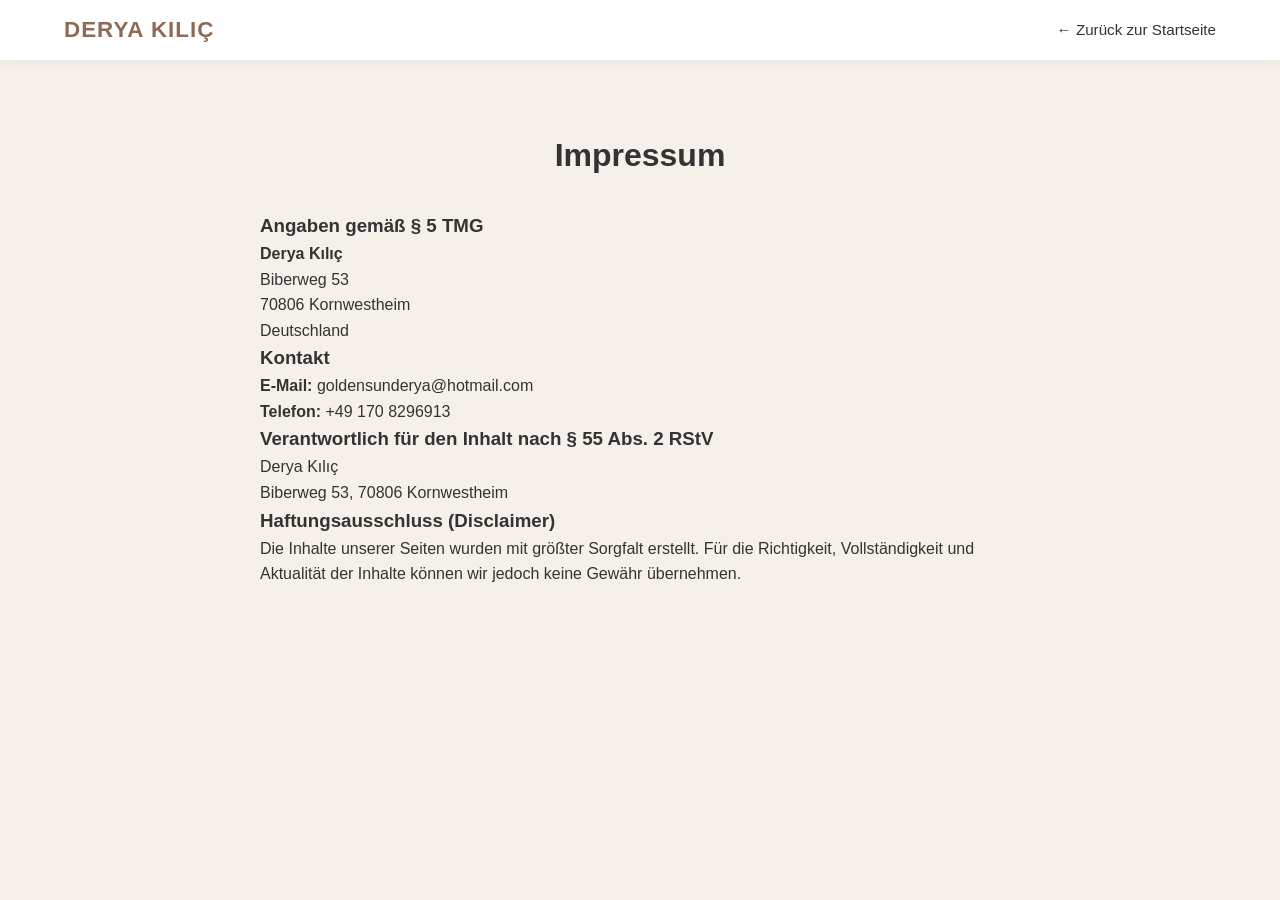
<file: impressum.html>
<!DOCTYPE html>
<html lang="de">
<head>
    <meta charset="UTF-8">
    <meta name="viewport" content="width=device-width, initial-scale=1.0">
    <title>Impressum | Derya Kılıç</title>
    <link rel="stylesheet" href="style.css">
</head>
<body class="gray-bg">
    <header>
        <div class="logo-container">
            <div class="logo"><a href="index.html" style="text-decoration:none; color:inherit;">DERYA KILIÇ</a></div>
        </div>
        <nav><a href="index.html">← Zurück zur Startseite</a></nav>
    </header>

    <div class="container page-section" style="max-width: 800px; text-align: left;">
        <h1 style="text-align: center; margin-bottom: 30px;">Impressum</h1>
        
        <div class="legal-card">
            <h3>Angaben gemäß § 5 TMG</h3>
            <p><strong>Derya Kılıç</strong><br>Biberweg 53<br>70806 Kornwestheim<br>Deutschland</p>
        </div>

        <div class="legal-card">
            <h3>Kontakt</h3>
            <p><strong>E-Mail:</strong> goldensunderya@hotmail.com<br><strong>Telefon:</strong> +49 170 8296913</p>
        </div>

        <div class="legal-card">
            <h3>Verantwortlich für den Inhalt nach § 55 Abs. 2 RStV</h3>
            <p>Derya Kılıç<br>Biberweg 53, 70806 Kornwestheim</p>
        </div>

        <div class="legal-card">
            <h3>Haftungsausschluss (Disclaimer)</h3>
            <p>Die Inhalte unserer Seiten wurden mit größter Sorgfalt erstellt. Für die Richtigkeit, Vollständigkeit und Aktualität der Inhalte können wir jedoch keine Gewähr übernehmen.</p>
        </div>
    </div>
</body>
</html>
</file>
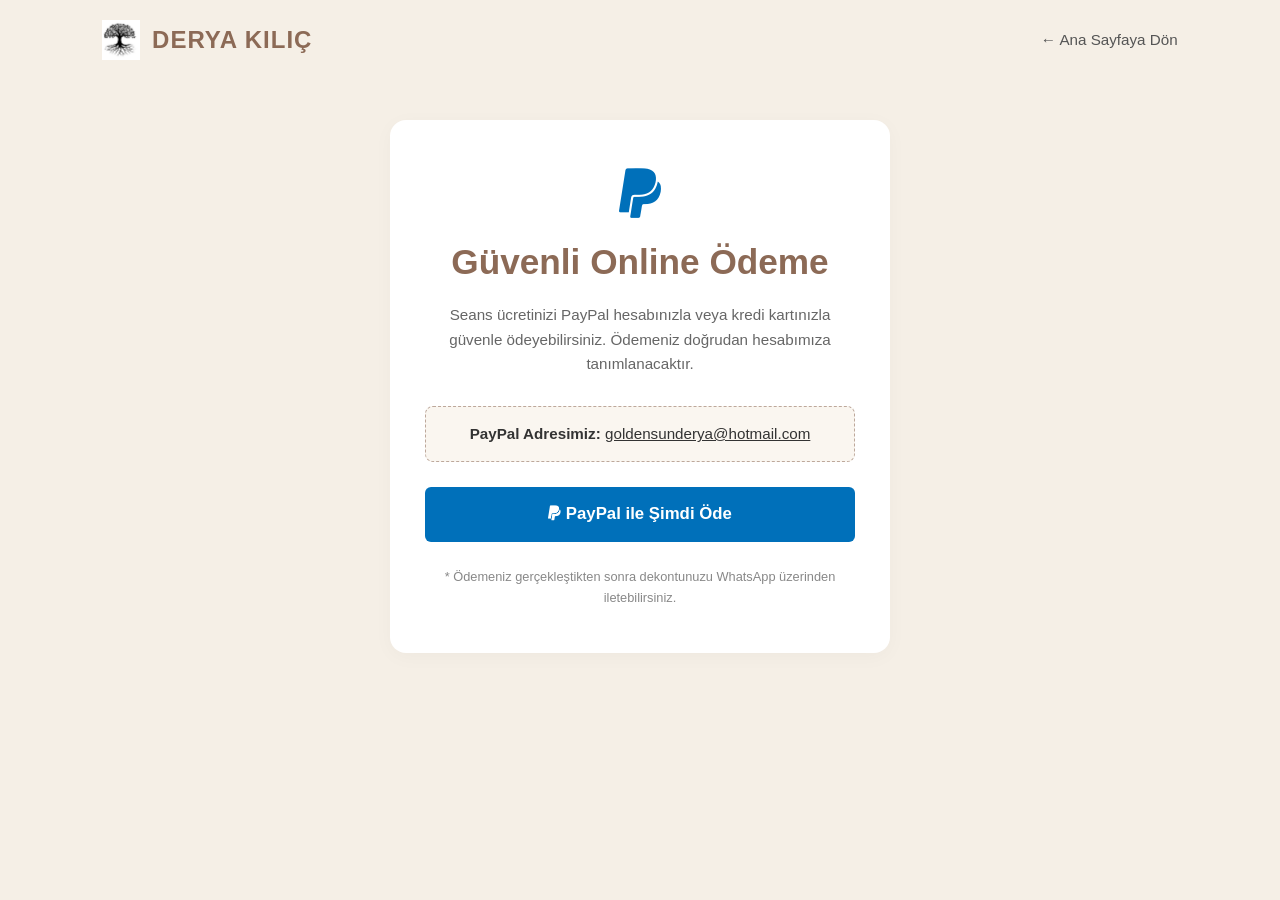
<file: odeme.html>
<!DOCTYPE html>
<html lang="tr">
<head>
    <meta charset="UTF-8">
    <meta name="viewport" content="width=device-width, initial-scale=1.0">
    <title>Güvenli Online Ödeme | Derya Kılıç</title>
    <link rel="stylesheet" href="style.css">
    <link rel="stylesheet" href="https://cdnjs.cloudflare.com/ajax/libs/font-awesome/6.0.0/css/all.min.css">
</head>
<body style="background-color: #f5efe6;">

    <!-- HEADER (Minimalist wie im Bild) -->
    <header style="background: transparent; box-shadow: none; padding: 20px 8%; display: flex; justify-content: space-between; align-items: center;">
        <div class="logo-container">
            <!-- WICHTIG: Dateiendung auf logobaum.png geändert -->
            <img src="logobaum.png" alt="Derya Kılıç Logo" class="tree-icon-img" style="height: 40px;" onerror="this.style.display='none'">
            <div class="logo" style="color: #8c6a56; font-size: 1.5rem; font-weight: 700;">DERYA KILIÇ</div>
        </div>
        <div>
            <a href="index.html" style="color: #555; text-decoration: none; font-size: 0.95rem;">&larr; Ana Sayfaya Dön</a>
        </div>
    </header>

    <!-- MAIN CONTENT -->
    <main style="display: flex; justify-content: center; align-items: center; padding: 40px 20px;">
        <div style="background: #ffffff; border-radius: 16px; padding: 45px 35px; max-width: 500px; width: 100%; text-align: center; box-shadow: 0 4px 20px rgba(0,0,0,0.03);">
            
            <!-- Paypal Logo Top -->
            <i class="fab fa-paypal" style="font-size: 3.5rem; color: #0070ba; margin-bottom: 20px;"></i>

            <h1 style="color: #8c6a56; font-size: 2.2rem; font-weight: 700; margin-bottom: 20px; line-height: 1.2;">Güvenli Online Ödeme</h1>

            <p style="color: #666; font-size: 0.95rem; line-height: 1.6; margin-bottom: 30px;">
                Seans ücretinizi PayPal hesabınızla veya kredi kartınızla güvenle ödeyebilirsiniz. Ödemeniz doğrudan hesabımıza tanımlanacaktır.
            </p>

            <!-- Info Box für PayPal Adresse -->
            <div style="border: 1px dashed #bda89b; background-color: #faf6f0; border-radius: 8px; padding: 15px; margin-bottom: 25px;">
                <p style="margin: 0; color: #333; font-size: 0.95rem;">
                    <strong>PayPal Adresimiz:</strong> <a href="mailto:goldensunderya@hotmail.com" style="color: #333; text-decoration: underline;">goldensunderya@hotmail.com</a>
                </p>
            </div>

            <!-- Pay Button -->
            <a href="https://www.paypal.com" target="_blank" rel="noopener noreferrer" class="btn-paypal-pay" style="display: block; width: 100%; background-color: #0070ba; color: white; padding: 14px; border-radius: 6px; font-weight: bold; font-size: 1.05rem; text-decoration: none; box-sizing: border-box; transition: background 0.2s;">
                <i class="fab fa-paypal"></i> PayPal ile Şimdi Öde
            </a>

            <!-- Subtext -->
            <p style="color: #888; font-size: 0.8rem; margin-top: 25px; margin-bottom: 0;">
                * Ödemeniz gerçekleştikten sonra dekontunuzu WhatsApp üzerinden iletebilirsiniz.
            </p>

        </div>
    </main>

    <script src="script.js"></script>
</body>
</html>
</file>
<file: style.css>
/* ==========================================
   1. GRUNDEINSTELLUNGEN & PALETTE
   ========================================== */
:root {
    --primary-color: #8c6a56;
    --primary-hover: #725442;
    --bg-light: #fdfbf7;
    --text-color: #333333;
    --text-muted: #666666;
    --card-bg: #ffffff;
    --border-radius: 12px;
    --shadow: 0 4px 20px rgba(0, 0, 0, 0.06);
}

* {
    margin: 0;
    padding: 0;
    box-sizing: border-box;
    font-family: 'Segoe UI', Tahoma, Geneva, Verdana, sans-serif;
}

body {
    background-color: var(--bg-light);
    color: var(--text-color);
    line-height: 1.6;
}

a { 
    text-decoration: none; 
    color: inherit; 
}

/* ==========================================
   2. HEADER & NAVIGATION
   ========================================== */
header {
    background-color: #ffffff;
    display: flex;
    justify-content: space-between;
    align-items: center;
    padding: 12px 5%;
    box-shadow: 0 2px 10px rgba(0,0,0,0.05);
    position: sticky;
    top: 0;
    z-index: 1000;
}

.logo-container { 
    display: flex; 
    align-items: center; 
    gap: 12px; 
}

.tree-icon-img { 
    height: 48px; 
    width: auto; 
    object-fit: contain; 
}

.logo { 
    font-size: 1.4rem; 
    font-weight: 700; 
    color: var(--primary-color); 
    letter-spacing: 1px; 
}

nav { 
    display: flex; 
    align-items: center; 
    gap: 18px; 
}

nav a { 
    color: var(--text-color); 
    font-weight: 500; 
    font-size: 0.95rem; 
    transition: color 0.3s; 
}

nav a:hover, nav a.active { 
    color: var(--primary-color); 
}

.login-nav-btn {
    background-color: var(--primary-color);
    color: white !important;
    padding: 8px 18px;
    border-radius: 20px;
    transition: background 0.3s;
}

.login-nav-btn:hover { 
    background-color: var(--primary-hover); 
}

/* Custom Translate Box */
.custom-translate-box { 
    background: #f7f3ee; 
    padding: 4px 8px; 
    border-radius: 8px; 
    border: 1px solid #dcd3c9; 
}

.goog-te-gadget-simple { 
    background-color: transparent !important; 
    border: none !important; 
    font-size: 13px !important; 
}

/* ==========================================
   3. HERO SECTION
   ========================================== */
.hero {
    min-height: calc(100vh - 75px);
    background: linear-gradient(135deg, #f8f4ee 0%, #eae0d0 100%);
    display: flex; 
    align-items: center; 
    justify-content: center;
    text-align: center; 
    padding: 40px 20px;
}

.hero-content h1 { font-size: 3.2rem; color: var(--primary-color); margin-bottom: 5px; }
.hero-content h2 { font-size: 1.6rem; font-weight: 400; color: var(--text-muted); margin-bottom: 25px; }
.quote { font-style: italic; font-size: 1.25rem; color: #555; max-width: 650px; margin: 0 auto 35px auto; }
.button-group { display: flex; justify-content: center; gap: 15px; }

.btn { 
    padding: 12px 28px; 
    border-radius: 25px; 
    font-weight: bold; 
    display: inline-flex; 
    align-items: center; 
    gap: 8px; 
    transition: transform 0.2s, box-shadow 0.2s; 
}

.btn:hover { 
    transform: translateY(-2px); 
    box-shadow: 0 5px 15px rgba(0,0,0,0.1); 
}

.whatsapp-btn { background-color: #25D366; color: white; }
.insta-btn { background: linear-gradient(45deg, #f09433 0%, #e6683c 25%, #dc2743 50%, #cc2366 75%, #bc1888 100%); color: white; }

/* ==========================================
   4. LAYOUT & GRID SEKTIONEN
   ========================================== */
.container, .page-container { max-width: 1100px; margin: 0 auto; padding: 70px 20px; }
.gray-bg { background-color: #f5f0ea; width: 100%; }
h2 { text-align: center; font-size: 2.2rem; color: var(--primary-color); margin-bottom: 15px; }
.section-desc { text-align: center; color: var(--text-muted); max-width: 700px; margin: 0 auto 40px auto; }

/* About / Hoş Geldiniz Section */
.about-section { display: flex; align-items: center; gap: 50px; flex-wrap: wrap; }
.about-content-wrapper { display: flex; align-items: center; justify-content: space-between; gap: 40px; }
.about-text { flex: 1.2; min-width: 300px; }
.about-text h2 { text-align: left; }
.about-image { flex: 0.8; display: flex; justify-content: center; min-width: 300px; }
.fancy-frame { padding: 12px; background: white; box-shadow: var(--shadow); border-radius: 16px; }
.profile-img { width: 100%; max-width: 360px; border-radius: 12px; display: block; }

.quote-style { font-style: italic; font-size: 1.15rem; line-height: 1.7; color: #334155; }
.signature-style { font-style: italic; font-weight: bold; font-size: 1.1rem; margin-top: 15px; color: var(--primary-color); }

/* Services Grid */
.services-grid { display: grid; grid-template-columns: repeat(auto-fit, minmax(280px, 1fr)); gap: 20px; }
.card { background: var(--card-bg); padding: 25px; border-radius: var(--border-radius); box-shadow: var(--shadow); }
.card h3 { color: var(--primary-color); margin-bottom: 10px; }
.highlight-card { border-top: 4px solid var(--primary-color); }

/* Pricing */
.pricing-grid { display: flex; justify-content: center; gap: 30px; flex-wrap: wrap; margin-bottom: 30px; }
.price-card { background: white; padding: 30px; border-radius: var(--border-radius); box-shadow: var(--shadow); text-align: center; width: 280px; }
.price-card.highlight { border: 2px solid var(--primary-color); transform: scale(1.03); }
.price-card .price { font-size: 2.2rem; font-weight: bold; color: var(--primary-color); margin: 15px 0; }

/* Cancellation Policy Box */
.cancellation-policy-box {
    background: #fdf2f2;
    border: 1px solid #f5c6cb;
    border-left: 5px solid #d9534f;
    padding: 20px;
    border-radius: 10px;
    display: flex;
    gap: 20px;
    align-items: flex-start;
    max-width: 800px;
    margin: 0 auto;
}
.policy-icon { font-size: 2rem; color: #d9534f; }
.policy-text h4 { color: #721c24; margin-bottom: 8px; font-size: 1.1rem; }
.policy-text p { color: #495057; font-size: 0.95rem; margin-bottom: 8px; }
.policy-text ul { margin-left: 20px; color: #333; font-weight: 600; }

/* PayPal Button */
.payment-section-box { background: #f8f9fa; border: 1px solid #e2e8f0; padding: 20px; border-radius: 10px; }
.btn-paypal, .paypal-custom-btn, .btn-paypal-pay {
    display: inline-block;
    background-color: #0070ba;
    color: #fff !important;
    padding: 12px 24px;
    border-radius: 6px;
    font-weight: bold;
    text-align: center;
    transition: background 0.2s;
}
.btn-paypal:hover, .paypal-custom-btn:hover, .btn-paypal-pay:hover { background-color: #005ea6; }

/* ==========================================
   5. DANİŞAN YORUMLARI
   ========================================== */
.comments-modern-grid {
    display: grid;
    grid-template-columns: repeat(auto-fit, minmax(280px, 1fr));
    gap: 25px;
    margin-top: 30px;
    margin-bottom: 50px;
}

.comment-card, .comment-card-modern {
    background: #ffffff;
    padding: 25px;
    border-radius: 16px;
    box-shadow: 0 4px 15px rgba(0,0,0,0.05);
    border: 1px solid #efe6dd;
    display: flex;
    flex-direction: column;
    justify-content: space-between;
    transition: transform 0.2s ease, box-shadow 0.2s ease;
}

.comment-card:hover, .comment-card-modern:hover { 
    transform: translateY(-4px); 
    box-shadow: 0 8px 25px rgba(0, 0, 0, 0.1);
}

.comment-stars, .comment-stars-display, .stars {
    color: #f1c40f;
    font-size: 1.2rem;
    letter-spacing: 2px;
    margin-bottom: 12px;
}

.comment-text, .comment-text-body {
    font-style: italic;
    color: #555;
    font-size: 0.95rem;
    line-height: 1.6;
    margin-bottom: 15px;
}

.comment-header {
    display: flex;
    justify-content: space-between;
    align-items: center;
    margin-bottom: 10px;
}

.comment-author, .comment-author-name {
    font-weight: bold;
    color: var(--primary-color);
    text-align: right;
    font-size: 0.9rem;
}

/* Yorum Formu */
.comment-form-container {
    background: #ffffff;
    padding: 35px;
    border-radius: 16px;
    box-shadow: var(--shadow);
    max-width: 750px;
    margin: 0 auto;
    border: 1px solid #eae0d5;
}

.comment-form-container h3 { color: var(--primary-color); margin-bottom: 20px; text-align: center; }

.comment-form-grid {
    display: grid;
    grid-template-columns: 1fr 1fr;
    gap: 20px;
}

.full-width { grid-column: 1 / -1; }

.btn-submit-comment {
    background: var(--primary-color);
    color: white;
    padding: 12px 25px;
    border: none;
    border-radius: 8px;
    font-weight: bold;
    font-size: 1rem;
    cursor: pointer;
    width: 100%;
    margin-top: 15px;
    transition: background 0.3s ease;
}
.btn-submit-comment:hover { background: var(--primary-hover); }

/* ==========================================
   6. PORTAL & KALENDER
   ========================================== */
.portal-body { background-color: #f4efe9; }

.portal-wrapper {
    display: flex;
    justify-content: center;
    align-items: center;
    min-height: 70vh;
    padding: 20px;
    background-color: #f7f3ee;
}

.portal-container { max-width: 1000px; margin: 40px auto; padding: 0 20px; }

.portal-card { 
    background: white; 
    padding: 40px; 
    border-radius: 16px; 
    box-shadow: var(--shadow); 
    width: 100%;
    max-width: 650px;
    text-align: center;
    margin: 0 auto;
}

.portal-header { text-align: center; margin-bottom: 30px; }
.portal-icon { font-size: 3rem; color: var(--primary-color); margin-bottom: 15px; }

.portal-card h2 {
    color: var(--primary-color);
    font-size: 2.2rem;
    font-weight: 700;
    margin-bottom: 15px;
}

.portal-subtitle {
    color: #666666;
    font-size: 0.95rem;
    margin-bottom: 30px;
}

#accessCode {
    width: 100%;
    padding: 14px 18px;
    border: 1px solid #dcdcdc;
    border-radius: 8px;
    font-size: 1rem;
    color: #333;
    outline: none;
    margin-bottom: 20px;
}

#accessCode:focus { border-color: var(--primary-color); }

.btn-portal-submit, .portal-btn { 
    width: 100%; 
    background: var(--primary-color); 
    color: white; 
    border: none; 
    padding: 15px; 
    border-radius: 8px; 
    font-size: 1rem; 
    font-weight: bold; 
    cursor: pointer; 
    transition: background-color 0.2s ease;
}

.btn-portal-submit:hover, .portal-btn:hover { background-color: var(--primary-hover); }

.error-msg, .login-error-text { color: #d9534f; text-align: center; margin-top: 10px; font-weight: bold; }

.wide-card { max-width: 1100px; }
.dashboard-header { display: flex; justify-content: space-between; align-items: center; border-bottom: 2px solid #f0e6dd; padding-bottom: 15px; margin-bottom: 25px; }
.logout-btn { background: #d9534f; color: white; border: none; padding: 8px 16px; border-radius: 6px; cursor: pointer; font-weight: bold; }

.dashboard-section { margin-bottom: 35px; background: #fdfbf7; padding: 25px; border-radius: 12px; border: 1px solid #eae0d5; }
.dashboard-section h3 { color: var(--primary-color); margin-bottom: 10px; }
.section-subtext { color: var(--text-muted); font-size: 0.9rem; margin-bottom: 20px; }

/* Master Randevu Kartları */
.appointment-card, .pending-item { display: flex; justify-content: space-between; align-items: center; background: white; padding: 18px; border-radius: 10px; margin-bottom: 12px; border-left: 5px solid var(--primary-color); box-shadow: 0 2px 8px rgba(0,0,0,0.04); }
.app-details span { font-weight: bold; color: var(--primary-color); }
.action-btns, .pending-actions { display: flex; gap: 10px; }
.btn-approve { background: #27ae60; color: white; border: none; padding: 8px 14px; border-radius: 6px; cursor: pointer; font-weight: bold; }
.btn-reject { background: #c0392b; color: white; border: none; padding: 8px 14px; border-radius: 6px; cursor: pointer; font-weight: bold; }

/* Booking Grid & Kalender Layout */
.calendar-page-header { text-align: center; margin-bottom: 25px; }
.calendar-page-header h2 { color: var(--primary-color); font-size: 2.2rem; font-weight: 700; margin-bottom: 10px; }
.calendar-page-header p { color: #666; font-size: 0.95rem; max-width: 650px; margin: 0 auto; }

.booking-wrapper, .calendar-layout-grid { 
    display: grid; 
    grid-template-columns: 1fr 340px; 
    gap: 25px; 
    background: white; 
    padding: 25px; 
    border-radius: 16px; 
    box-shadow: 0 4px 20px rgba(0,0,0,0.05);
}

.booking-form-card, .booking-sidebar-card { 
    background: #fdfbf7; 
    padding: 20px; 
    border-radius: 12px; 
    border: 1px solid #ebd8c8; 
}

.booking-form-card h3, .booking-sidebar-card h3 { 
    color: var(--primary-color); 
    margin-bottom: 15px; 
    text-align: center; 
    font-size: 1.2rem; 
    font-weight: 700;
}

.form-group { margin-bottom: 14px; display: flex; flex-direction: column; text-align: left; }
.form-group label { font-size: 0.85rem; font-weight: 600; margin-bottom: 5px; color: #555; }
.form-group input, .form-group select, .form-group textarea { 
    padding: 10px 12px; 
    border: 1px solid #ccc; 
    border-radius: 6px; 
    font-size: 0.95rem; 
    outline: none;
    background: #fff;
}

.form-group input:focus, .form-group select:focus { border-color: var(--primary-color); }

.btn-submit, .btn-submit-booking { 
    width: 100%; 
    background: var(--primary-color); 
    color: white; 
    padding: 12px; 
    border: none; 
    border-radius: 6px; 
    font-weight: bold; 
    cursor: pointer; 
    transition: background 0.3s; 
}

.btn-submit:hover, .btn-submit-booking:hover { background: var(--primary-hover); }

/* FullCalendar Styling */
.fc-toolbar-title { color: var(--primary-color) !important; font-size: 1.4rem !important; font-weight: 700 !important; }
.fc-button-primary { background-color: var(--primary-color) !important; border-color: var(--primary-color) !important; color: #fff !important; border-radius: 6px !important; }
.fc-button-primary:hover { background-color: var(--primary-hover) !important; }
.fc-day-today { background-color: #fdf8e2 !important; }

#clientCalendar, #masterCalendar { min-height: 450px !important; background: #ffffff; border-radius: 8px; padding: 10px; }

/* Klient Bilgi Kutusu */
.client-info-box { display: grid; grid-template-columns: 1fr 1fr; gap: 20px; margin-bottom: 30px; }
.info-card { background: #fdfbf7; padding: 20px; border-radius: 10px; border: 1px solid #ebd8c8; }
.payment-amount { font-size: 2rem; font-weight: bold; color: var(--primary-color); margin-top: 5px; }

/* ==========================================
   7. BAŞARILARIMIZ & EXTRAS
   ========================================== */
.cards-grid, .success-highlights-grid {
    display: grid;
    grid-template-columns: repeat(auto-fit, minmax(280px, 1fr));
    gap: 20px;
    margin-top: 20px;
}

.feature-card, .highlight-topic-card {
    background-color: var(--primary-color);
    color: #ffffff;
    border-radius: 12px;
    padding: 24px;
    box-shadow: 0 4px 15px rgba(0, 0, 0, 0.08);
    transition: transform 0.2s ease, box-shadow 0.2s ease;
    cursor: pointer;
    display: flex;
    flex-direction: column;
    justify-content: space-between;
}

.feature-card:hover, .highlight-topic-card:hover {
    transform: translateY(-5px);
    box-shadow: 0 8px 25px rgba(0, 0, 0, 0.15);
}

.card-header-box { display: flex; justify-content: space-between; align-items: center; margin-bottom: 16px; }
.card-icon { font-size: 24px; background: rgba(255, 255, 255, 0.15); padding: 12px; border-radius: 50%; }
.arrow-icon { font-size: 16px; opacity: 0.8; }
.feature-card h3, .feature-card h4 { font-size: 1.2rem; margin-bottom: 10px; color: #ffffff; }
.feature-card p { font-size: 0.9rem; color: #f0e6dd; line-height: 1.4; }

/* Floral BG & Badges */
.floral-bg {
    background: linear-gradient(135deg, #fdfbf7 0%, #f4eee0 100%), 
                url('https://images.unsplash.com/photo-1518531933037-91b2f5f229cc?auto=format&fit=crop&w=1200&q=80');
    background-blend-mode: overlay;
    background-size: cover;
    background-position: center;
    border-radius: 20px;
    padding: 50px 30px;
    box-shadow: 0 10px 30px rgba(0,0,0,0.05);
}

.about-highlights { display: flex; gap: 12px; margin-top: 20px; flex-wrap: wrap; }
.about-badge {
    background: #ffffff;
    color: #2c3e50;
    padding: 8px 16px;
    border-radius: 20px;
    font-size: 0.9rem;
    font-weight: 600;
    box-shadow: 0 4px 10px rgba(0,0,0,0.06);
    border: 1px solid #e2d9c8;
}
.about-badge i { color: #27ae60; margin-right: 6px; }

/* Language Banners */
.language-notice-banner {
    background: rgba(255, 255, 255, 0.95);
    border-left: 5px solid #27ae60;
    color: #2c3e50;
    padding: 12px 20px;
    border-radius: 8px;
    margin: 20px auto 25px auto;
    max-width: 750px;
    box-shadow: 0 4px 15px rgba(0,0,0,0.08);
    display: flex;
    align-items: center;
    gap: 12px;
    font-size: 0.95rem;
}

/* ==========================================
   8. ASİSTAN & COOKIE BANNER
   ========================================== */
.chat-messages-box, .assistant-card {
    background: #fff;
    border-radius: 12px;
    padding: 20px;
    box-shadow: 0 4px 20px rgba(0,0,0,0.08);
}

.bot-msg p {
    background: var(--primary-color);
    color: #fff;
    padding: 10px 14px;
    border-radius: 15px 15px 15px 0;
    margin: 0;
    display: inline-block;
}

.user-msg { margin-left: auto; text-align: right; }
.user-msg p {
    background: #e2e8f0;
    color: #333;
    padding: 10px 14px;
    border-radius: 15px 15px 0 15px;
    margin: 0;
    display: inline-block;
}

/* Cookie Box (JS erzeugt dieses HTML) */
.cookie-overlay-box {
    position: fixed;
    bottom: 20px;
    right: 20px;
    max-width: 360px;
    background: #ffffff;
    border: 1px solid #dcd3c9;
    border-radius: 12px;
    padding: 20px;
    box-shadow: 0 10px 30px rgba(0, 0, 0, 0.15);
    z-index: 99999;
    text-align: center;
}

.cookie-btn-accept {
    background-color: #27ae60;
    color: #ffffff;
    border: none;
    padding: 10px 18px;
    border-radius: 6px;
    font-weight: bold;
    cursor: pointer;
    margin-top: 12px;
    width: 100%;
}
.cookie-btn-accept:hover { background-color: #219150; }

/* ==========================================
   9. FOOTER
   ========================================== */
.dark-footer { background-color: #2c2520; color: #d1c7bd; padding: 50px 20px 20px 20px; margin-top: 50px; }
.footer-container { max-width: 1100px; margin: 0 auto; display: grid; grid-template-columns: repeat(auto-fit, minmax(200px, 1fr)); gap: 30px; margin-bottom: 30px; }
.footer-col h3, .footer-col h4 { color: #ffffff; margin-bottom: 15px; }
.footer-pills { display: flex; gap: 10px; }
.pill { background: #3d342d; padding: 5px 12px; border-radius: 15px; font-size: 0.85rem; color: #d1c7bd; }
.footer-bottom { text-align: center; border-top: 1px solid #3d342d; padding-top: 20px; font-size: 0.9rem; }

/* RESPONSIVE FIXES */
@media (max-width: 900px) { 
    .booking-wrapper, .calendar-layout-grid { grid-template-columns: 1fr; } 
    .about-content-wrapper { flex-direction: column-reverse; }
    .client-info-box { grid-template-columns: 1fr; }
}
/* ==========================================
   FLOATING BUTTONS (ASİSTAN & COOKIES)
   ========================================== */

/* Fixierter Asistan Button unten rechts */
.asistan-widget {
    position: fixed;
    bottom: 20px;
    right: 20px;
    background-color: #8c6a56;
    color: #ffffff;
    padding: 12px 20px;
    border-radius: 30px;
    cursor: pointer;
    box-shadow: 0 4px 12px rgba(0, 0, 0, 0.2);
    z-index: 9998;
    display: flex;
    align-items: center;
    gap: 8px;
    font-weight: 600;
    transition: transform 0.2s ease, background-color 0.2s ease;
}

.asistan-widget:hover {
    background-color: #6e5242;
    transform: translateY(-2px);
}

/* Schwebendes Asistan Chat Modal */
.asistan-modal {
    position: fixed;
    bottom: 80px;
    right: 20px;
    width: 320px;
    background-color: #ffffff;
    border-radius: 12px;
    box-shadow: 0 8px 24px rgba(0,0,0,0.15);
    border: 1px solid #e0e0e0;
    z-index: 9999;
    overflow: hidden;
    display: flex;
    flex-direction: column;
}

.asistan-modal-header {
    background-color: #8c6a56;
    color: #ffffff;
    padding: 12px 16px;
    display: flex;
    justify-content: space-between;
    align-items: center;
}

.asistan-modal-header h4 {
    margin: 0;
    font-size: 15px;
    display: flex;
    align-items: center;
    gap: 8px;
}

.btn-close-asistan {
    background: none;
    border: none;
    color: #ffffff;
    font-size: 20px;
    cursor: pointer;
    line-height: 1;
}

.asistan-modal-body {
    padding: 15px;
    max-height: 250px;
    overflow-y: auto;
    font-size: 14px;
    color: #333;
}

.asistan-modal-footer {
    display: flex;
    padding: 10px;
    border-top: 1px solid #eee;
    gap: 5px;
}

.asistan-modal-footer input {
    flex: 1;
    padding: 8px 12px;
    border: 1px solid #ccc;
    border-radius: 6px;
    outline: none;
}

.asistan-modal-footer button {
    background-color: #8c6a56;
    color: #fff;
    border: none;
    padding: 8px 12px;
    border-radius: 6px;
    cursor: pointer;
}

/* Fixierter Cookie-Banner unten zentriert / links */
.cookie-banner, #cookieBanner {
    position: fixed;
    bottom: 20px;
    left: 20px;
    max-width: 360px;
    background-color: #ffffff;
    padding: 16px 20px;
    border-radius: 12px;
    box-shadow: 0 6px 20px rgba(0, 0, 0, 0.15);
    border: 1px solid #e0e0e0;
    z-index: 9997;
    font-size: 13px;
    color: #444444;
    line-height: 1.4;
}

.cookie-banner button, #cookieBanner button {
    margin-top: 10px;
    background-color: #8c6a56;
    color: white;
    border: none;
    padding: 8px 16px;
    border-radius: 6px;
    cursor: pointer;
    font-weight: 600;
    width: 100%;
}

.cookie-banner button:hover, #cookieBanner button:hover {
    background-color: #6e5242;
}

/* ==========================================
   COOKIE MODAL OVERLAY (Zentrierter Pop-up)
   ========================================== */
.cookie-overlay {
    position: fixed;
    top: 0;
    left: 0;
    width: 100vw;
    height: 100vh;
    background-color: rgba(0, 0, 0, 0.5); /* Dunkler Hintergrund-Schatten */
    backdrop-filter: blur(4px); /* Leicht unscharfer Hintergrund */
    display: flex;
    justify-content: center;
    align-items: center;
    z-index: 10000; /* Ganz im Vordergrund */
}

.cookie-modal {
    background-color: #ffffff;
    padding: 30px;
    border-radius: 16px;
    max-width: 420px;
    width: 90%;
    text-align: center;
    box-shadow: 0 10px 30px rgba(0,0,0,0.2);
    animation: cookiePop 0.3s ease-out;
}

@keyframes cookiePop {
    from { transform: scale(0.8); opacity: 0; }
    to { transform: scale(1); opacity: 1; }
}

.cookie-icon {
    font-size: 2.5rem;
    margin-bottom: 10px;
}

.cookie-modal h3 {
    margin: 0 0 10px 0;
    color: #8c6a56;
    font-size: 1.3rem;
}

.cookie-modal p {
    color: #555;
    font-size: 0.95rem;
    line-height: 1.5;
    margin-bottom: 20px;
}

.btn-cookie-accept {
    background-color: #8c6a56;
    color: white;
    border: none;
    padding: 12px 24px;
    border-radius: 8px;
    font-weight: 600;
    font-size: 1rem;
    cursor: pointer;
    width: 100%;
    transition: background 0.2s;
}

.btn-cookie-accept:hover {
    background-color: #6e5242;
}

/* ==========================================
   FLOATING ASİSTAN BUTTON & CHAT
   ========================================== */
.asistan-widget {
    position: fixed;
    bottom: 25px;
    right: 25px;
    background-color: #8c6a56;
    color: #ffffff;
    padding: 12px 22px;
    border-radius: 30px;
    cursor: pointer;
    box-shadow: 0 4px 15px rgba(0, 0, 0, 0.2);
    z-index: 9998;
    display: flex;
    align-items: center;
    gap: 8px;
    font-weight: 600;
    transition: transform 0.2s ease, background-color 0.2s ease;
}

.asistan-widget:hover {
    background-color: #6e5242;
    transform: translateY(-3px);
}

.asistan-modal {
    position: fixed;
    bottom: 85px;
    right: 25px;
    width: 330px;
    background-color: #ffffff;
    border-radius: 12px;
    box-shadow: 0 8px 25px rgba(0,0,0,0.18);
    border: 1px solid #e0e0e0;
    z-index: 9999;
    overflow: hidden;
    display: flex;
    flex-direction: column;
}

.asistan-modal-header {
    background-color: #8c6a56;
    color: #ffffff;
    padding: 12px 16px;
    display: flex;
    justify-content: space-between;
    align-items: center;
}

.asistan-modal-header h4 {
    margin: 0;
    font-size: 14px;
}

.btn-close-asistan {
    background: none;
    border: none;
    color: #ffffff;
    font-size: 20px;
    cursor: pointer;
}

.asistan-modal-body {
    padding: 15px;
    max-height: 260px;
    overflow-y: auto;
    font-size: 14px;
    background-color: #fcfbf9;
}

.msg.bot-msg {
    background-color: #e8dfd8;
    color: #333;
    padding: 8px 12px;
    border-radius: 8px;
    margin-bottom: 10px;
}

.asistan-modal-footer {
    display: flex;
    padding: 10px;
    background: #fff;
    border-top: 1px solid #eee;
    gap: 6px;
}

.asistan-modal-footer input {
    flex: 1;
    padding: 8px 12px;
    border: 1px solid #ccc;
    border-radius: 6px;
    outline: none;
}

.asistan-modal-footer button {
    background-color: #8c6a56;
    color: #fff;
    border: none;
    padding: 8px 12px;
    border-radius: 6px;
    cursor: pointer;
}
.footer-address-link {
    color: inherit; /* Übernimmt die Schriftfarbe vom Footer */
    text-decoration: none; /* Entfernt den Unterstrich */
    display: inline-flex;
    align-items: center;
    gap: 8px;
    transition: color 0.3s ease;
}

.footer-address-link:hover {
    color: #8c6a56; /* Ändert die Farbe beim Drüberfahren (Hover) */
    text-decoration: underline;
}
/* FEEDBACK POPUP STYLES */
.feedback-overlay-box {
    position: fixed;
    bottom: 25px;
    right: 25px;
    z-index: 9999;
    max-width: 360px;
    width: 90%;
    animation: slideUp 0.4s ease-out;
}

.feedback-content {
    background: #ffffff;
    border: 2px solid #8c6a56;
    border-radius: 12px;
    padding: 20px;
    box-shadow: 0 10px 25px rgba(0, 0, 0, 0.2);
    position: relative;
    text-align: center;
}

.feedback-close-btn {
    position: absolute;
    top: 8px;
    right: 12px;
    background: none;
    border: none;
    font-size: 22px;
    color: #888;
    cursor: pointer;
}

.feedback-close-btn:hover {
    color: #333;
}

.feedback-content h3 {
    margin-top: 0;
    color: #8c6a56;
    font-size: 1.1rem;
}

.feedback-content p {
    font-size: 0.9rem;
    color: #444;
    margin: 10px 0 15px 0;
    line-height: 1.4;
}

.feedback-wa-btn {
    display: inline-flex;
    align-items: center;
    justify-content: center;
    gap: 8px;
    background-color: #25d366;
    color: white !important;
    text-decoration: none;
    padding: 10px 16px;
    border-radius: 6px;
    font-weight: bold;
    font-size: 0.9rem;
    transition: background-color 0.3s ease;
}

.feedback-wa-btn:hover {
    background-color: #128c7e;
}

@keyframes slideUp {
    from {
        transform: translateY(100px);
        opacity: 0;
    }
    to {
        transform: translateY(0);
        opacity: 1;
    }
}
/* Feedback Button in der Navigation */
.nav-feedback-btn {
    background-color: #25d366;
    color: white !important;
    padding: 6px 12px;
    border-radius: 20px;
    font-weight: bold;
    transition: background-color 0.3s ease;
}

.nav-feedback-btn:hover {
    background-color: #128c7e;
}

/* Feedback Banner Kasten auf der Startseite */
.feedback-card-container {
    max-width: 1100px;
    margin: 40px auto;
    padding: 0 20px;
}

.feedback-card-content {
    background: #fdfbf7;
    border: 2px dashed #8c6a56;
    border-radius: 12px;
    padding: 24px;
    display: flex;
    align-items: center;
    justify-content: space-between;
    gap: 20px;
    flex-wrap: wrap;
}

.feedback-icon {
    font-size: 36px;
}

.feedback-text {
    flex: 1;
    min-width: 250px;
}

.feedback-text h3 {
    margin: 0 0 6px 0;
    color: #8c6a56;
    font-size: 1.2rem;
}

.feedback-text p {
    margin: 0;
    color: #555;
    font-size: 0.95rem;
    line-height: 1.4;
}

.feedback-wa-card-btn {
    background-color: #25d366;
    color: white !important;
    text-decoration: none;
    padding: 12px 20px;
    border-radius: 8px;
    font-weight: bold;
    display: inline-flex;
    align-items: center;
    gap: 8px;
    white-space: nowrap;
    transition: background-color 0.3s ease;
}

.feedback-wa-card-btn:hover {
    background-color: #128c7e;
}
/* ==========================================
   GESAMTE MOBILE OPTIMIERUNG
   ========================================== */
@media (max-width: 768px) {
    /* 1. Globales Layout & Header */
    html, body {
        overflow-x: hidden !important;
        width: 100% !important;
    }

    header {
        flex-direction: column !important;
        align-items: center !important;
        padding: 10px 15px !important;
        width: 100% !important;
        box-sizing: border-box !important;
    }

    .logo-container {
        margin-bottom: 10px !important;
        justify-content: center !important;
        text-align: center !important;
    }

    nav {
        display: flex !important;
        flex-wrap: wrap !important;
        justify-content: center !important;
        gap: 8px 12px !important;
        width: 100% !important;
    }

    nav a {
        font-size: 14px !important;
        padding: 5px 8px !important;
        white-space: nowrap !important;
    }

    .hero, .page-section {
        width: 100% !important;
        max-width: 100% !important;
        box-sizing: border-box !important;
        padding-left: 15px !important;
        padding-right: 15px !important;
    }

    /* 2. Formular & Eingabefelder (Kommentare / Kontakt) */
    form div, 
    .form-group, 
    .form-row, 
    .comment-form-row,
    .comment-form > div {
        display: flex !important;
        flex-direction: column !important;
        width: 100% !important;
        max-width: 100% !important;
        box-sizing: border-box !important;
        margin-right: 0 !important;
        margin-left: 0 !important;
    }

    input, 
    select, 
    textarea, 
    .form-control,
    .comment-form input,
    .comment-form select,
    .comment-form textarea {
        width: 100% !important;
        max-width: 100% !important;
        min-width: 0 !important;
        box-sizing: border-box !important;
    }

    textarea {
        resize: vertical !important;
    }

    .comment-form-container, 
    .comment-card, 
    form {
        width: 100% !important;
        max-width: 100% !important;
        box-sizing: border-box !important;
        overflow: hidden !important;
        padding: 15px !important;
    }

    .btn-submit,
    .comment-form button {
        width: 100% !important;
        box-sizing: border-box !important;
    }

    /* 3. Kalender (FullCalendar) */
    .fc .fc-toolbar {
        flex-direction: column !important;
        gap: 10px !important;
        align-items: center !important;
    }

    .fc .fc-toolbar-title {
        font-size: 1.1rem !important;
        text-align: center !important;
        margin: 5px 0 !important;
    }

    .fc .fc-button-group {
        display: inline-flex !important;
        gap: 4px !important;
    }

   /* Hover-Effekte für Social-Media- und E-Mail-Links im Footer */
.dark-footer .footer-social-link,
.dark-footer .email-link {
    color: #ffffff; /* Ausgangsfarbe */
    transition: color 0.3s ease;
    text-decoration: none;
}

.dark-footer .footer-social-link:hover,
.dark-footer .email-link:hover {
    color: #cda882 !important; /* Gold/Beige Hover-Farbe wie beim Adress-Link */
}

    .fc .fc-button {
        padding: 4px 8px !important;
        font-size: 12px !important;
    }
}
</file>
